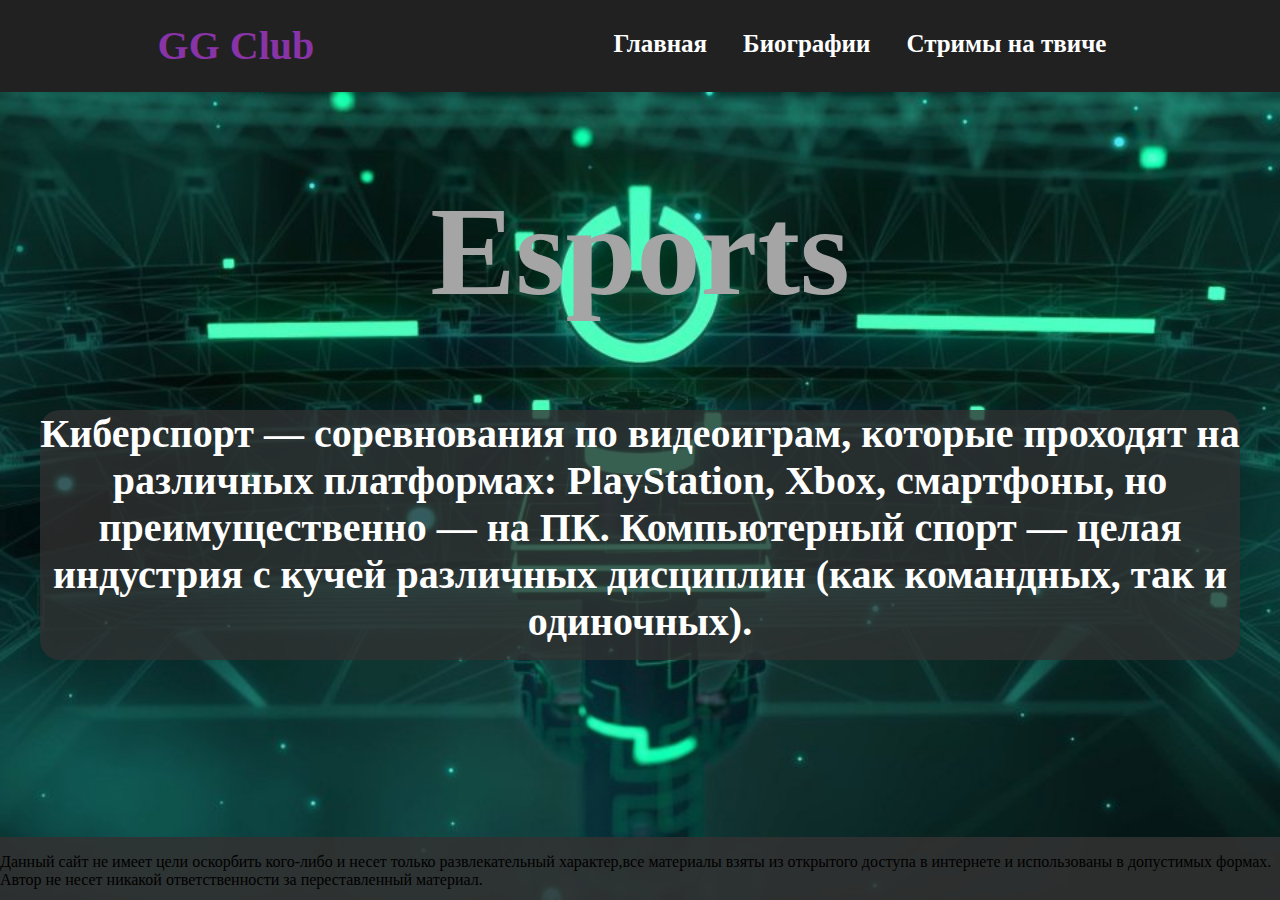
<file: index.html>
<!DOCTYPE html>
<html lang="en">
<head>
    <meta charset="UTF-8">
    <meta http-equiv="X-UA-Compatible" content="IE=edge">
    <meta name="viewport" content="width=device-width, initial-scale=1.0">
    <title>GGClub</title>
    <link rel="stylesheet"href="style.css">
</head>
<body class="site-body">
    <header class="site-header">
        <div class="site-identity">
            <h1><a class="LOGO">GG Club</a></h1>
        </div>
        <nav class="site-navigation">
            <ul class="nav">
                <li><a href="index.html">Главная</a></li>
                <li>
                    <a href="">Биографии</a>
                    <ul>
                        <li><a href="s1mple.html">S1mple</a></li>
                        <li><a href="mONESY.html">m0NESY</a></li>
                        <li><a href="device.html">device</a></li>
                        <li><a href="Electronic.html">Electronic</a></li>
                        <li><a href="Perfecto.html">Perfecto</a></li>
                        <li><a href="Solo.html">Solo</a></li>
                    </ul>
                </li>
                <li><a href="https://www.twitch.tv/">Стримы на твиче</a></li>
            </ul>
        </nav>
    </header>
    <main class="main">
        <article>
            <h1 class="Esports">Esports</h1>
            <h1 class="Text">Киберспорт — соревнования по видеоиграм, которые проходят на различных платформах: PlayStation, Xbox, смартфоны, но преимущественно — на ПК. Компьютерный спорт — целая индустрия с кучей различных дисциплин (как командных, так и одиночных).</h1>
        </article>
    </main>
    <footer class="footer">
        <p>Данный сайт не имеет цели оскорбить кого-либо и несет только развлекательный характер,все материалы взяты из открытого доступа в интернете и использованы в допустимых формах. Автор не несет никакой ответственности за переставленный материал.</p>
    </footer>
</body>
</html>
</file>
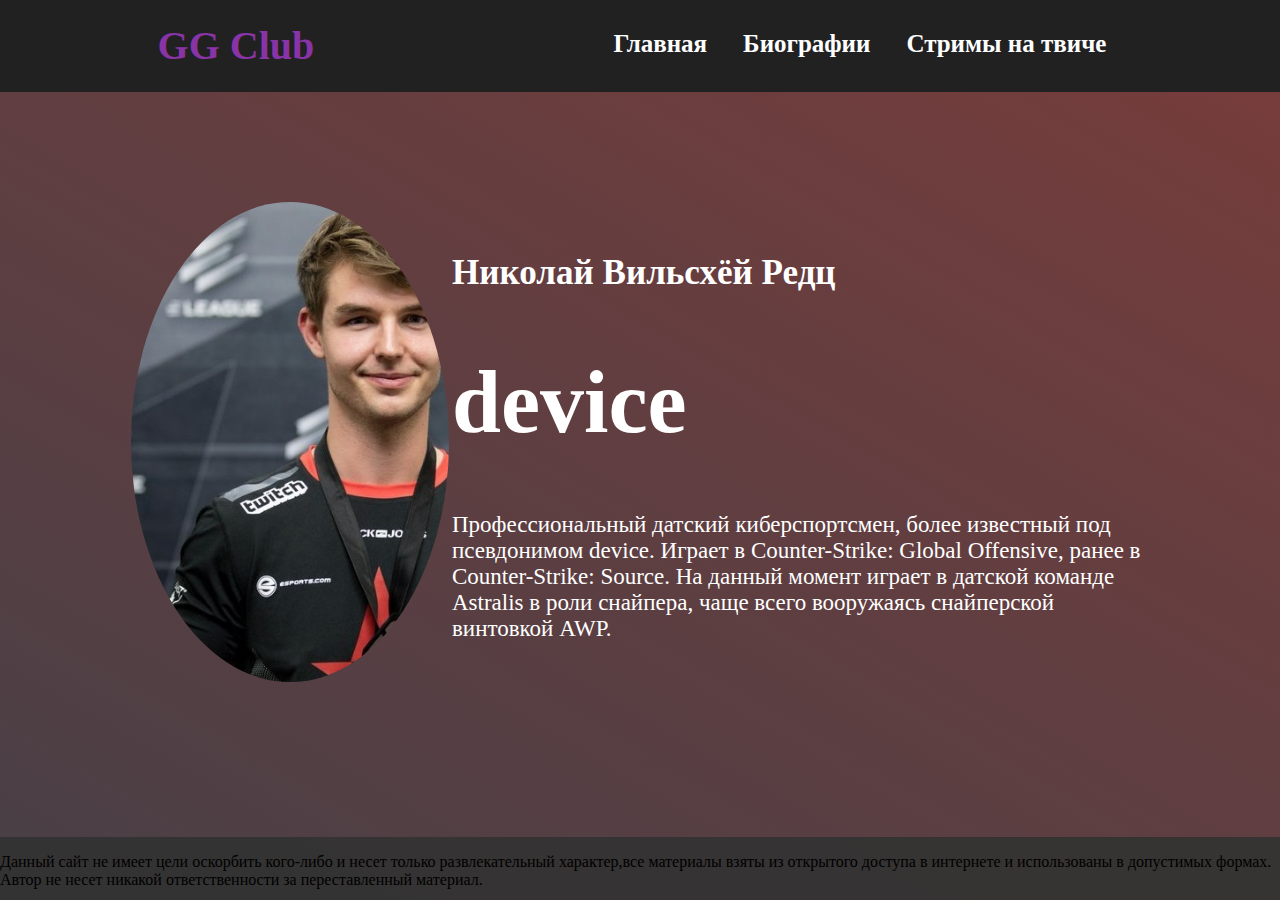
<file: device.html>
<!DOCTYPE html>
<html lang="en">
<head>
    <meta charset="UTF-8">
    <meta http-equiv="X-UA-Compatible" content="IE=edge">
    <meta name="viewport" content="width=device-width, initial-scale=1.0">
    <title>GGClub</title>
    <link rel="stylesheet"href="style1.css">
</head>
<body class="site-body">
    <header class="site-header">
        <div class="site-identity">
            <h1><a class="LOGO">GG Club</a></h1>
        </div>
        <nav class="site-navigation">
            <ul class="nav">
                <li><a href="index.html">Главная</a></li>
                <li>
                    <a href="">Биографии</a>
                    <ul>
                        <li><a href="s1mple.html">S1mple</a></li>
                        <li><a href="mONESY.html">m0NESY</a></li>
                        <li><a href="device.html">device</a></li>
                        <li><a href="Electronic.html">Electronic</a></li>
                        <li><a href="Perfecto.html">Perfecto</a></li>
                        <li><a href="Solo.html">Solo</a></li>
                    </ul>
                </li>
                <li><a href="https://www.twitch.tv/">Стримы на твиче</a></li>
            </ul>
        </nav>
    </header>
    <main class="main">
        <div class="img">
            <img src="Device.jpg" alt="Device">
        </div>
        <div class="text">
            <div class="h3">
                <h3>​Николай Вильсхёй Редц</h3>
            </div>
            <div class="h1">
                <h1>device</h1>
            </div>
            <div class="p">
                <p>Профессиональный датский киберспортсмен, более известный под псевдонимом device. Играет в Counter-Strike: Global Offensive, ранее в Counter-Strike: Source. На данный момент играет в датской команде Astralis в роли снайпера, чаще всего вооружаясь снайперской винтовкой AWP.</p>
            </div>
        </div>
        
    </main>
    <footer class="footer">
        <p>Данный сайт не имеет цели оскорбить кого-либо и несет только развлекательный характер,все материалы взяты из открытого доступа в интернете и использованы в допустимых формах. Автор не несет никакой ответственности за переставленный материал.</p>
    </footer>
</body>
</html>
</file>
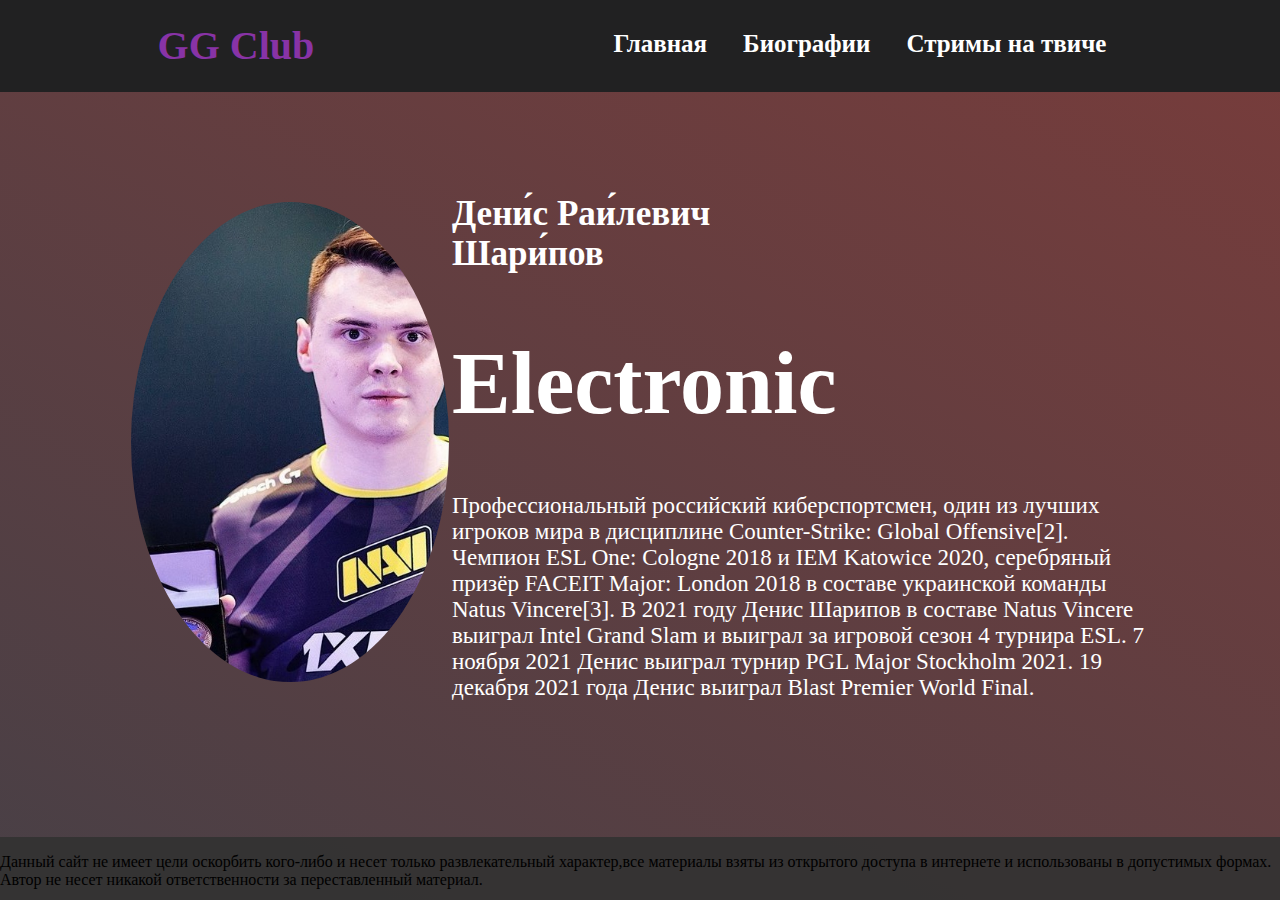
<file: Electronic.html>
<!DOCTYPE html>
<html lang="en">
<head>
    <meta charset="UTF-8">
    <meta http-equiv="X-UA-Compatible" content="IE=edge">
    <meta name="viewport" content="width=device-width, initial-scale=1.0">
    <title>GGClub</title>
    <link rel="stylesheet"href="style1.css">
</head>
<body class="site-body">
    <header class="site-header">
        <div class="site-identity">
            <h1><a class="LOGO">GG Club</a></h1>
        </div>
        <nav class="site-navigation">
            <ul class="nav">
                <li><a href="index.html">Главная</a></li>
                <li>
                    <a href="">Биографии</a>
                    <ul>
                        <li><a href="s1mple.html">S1mple</a></li>
                        <li><a href="mONESY.html">m0NESY</a></li>
                        <li><a href="device.html">device</a></li>
                        <li><a href="Electronic.html">Electronic</a></li>
                        <li><a href="Perfecto.html">Perfecto</a></li>
                        <li><a href="Solo.html">Solo</a></li>
                    </ul>
                </li>
                <li><a href="https://www.twitch.tv/">Стримы на твиче</a></li>
            </ul>
        </nav>
    </header>
    <main class="main">
        <div class="img">
            <img src="Electronic.jpg" alt="Electronic">
        </div>
        <div class="text">
            <div class="h3">
                <h3>Дени́с Раи́левич Шари́пов</h3>
            </div>
            <div class="h1">
                <h1>Electronic</h1>
            </div>
            <div class="p">
                <p>Профессиональный российский киберспортсмен, один из лучших игроков мира в дисциплине Counter-Strike: Global Offensive[2]. Чемпион ESL One: Cologne 2018 и IEM Katowice 2020, серебряный призёр FACEIT Major: London 2018 в составе украинской команды Natus Vincere[3]. В 2021 году Денис Шарипов в составе Natus Vincere выиграл Intel Grand Slam и выиграл за игровой сезон 4 турнира ESL. 7 ноября 2021 Денис выиграл турнир PGL Major Stockholm 2021. 19 декабря 2021 года Денис выиграл Blast Premier World Final.</p>
            </div>
        </div>
        
    </main>
    <footer class="footer">
        <p>Данный сайт не имеет цели оскорбить кого-либо и несет только развлекательный характер,все материалы взяты из открытого доступа в интернете и использованы в допустимых формах. Автор не несет никакой ответственности за переставленный материал.</p>
    </footer>
</body>
</html>
</file>
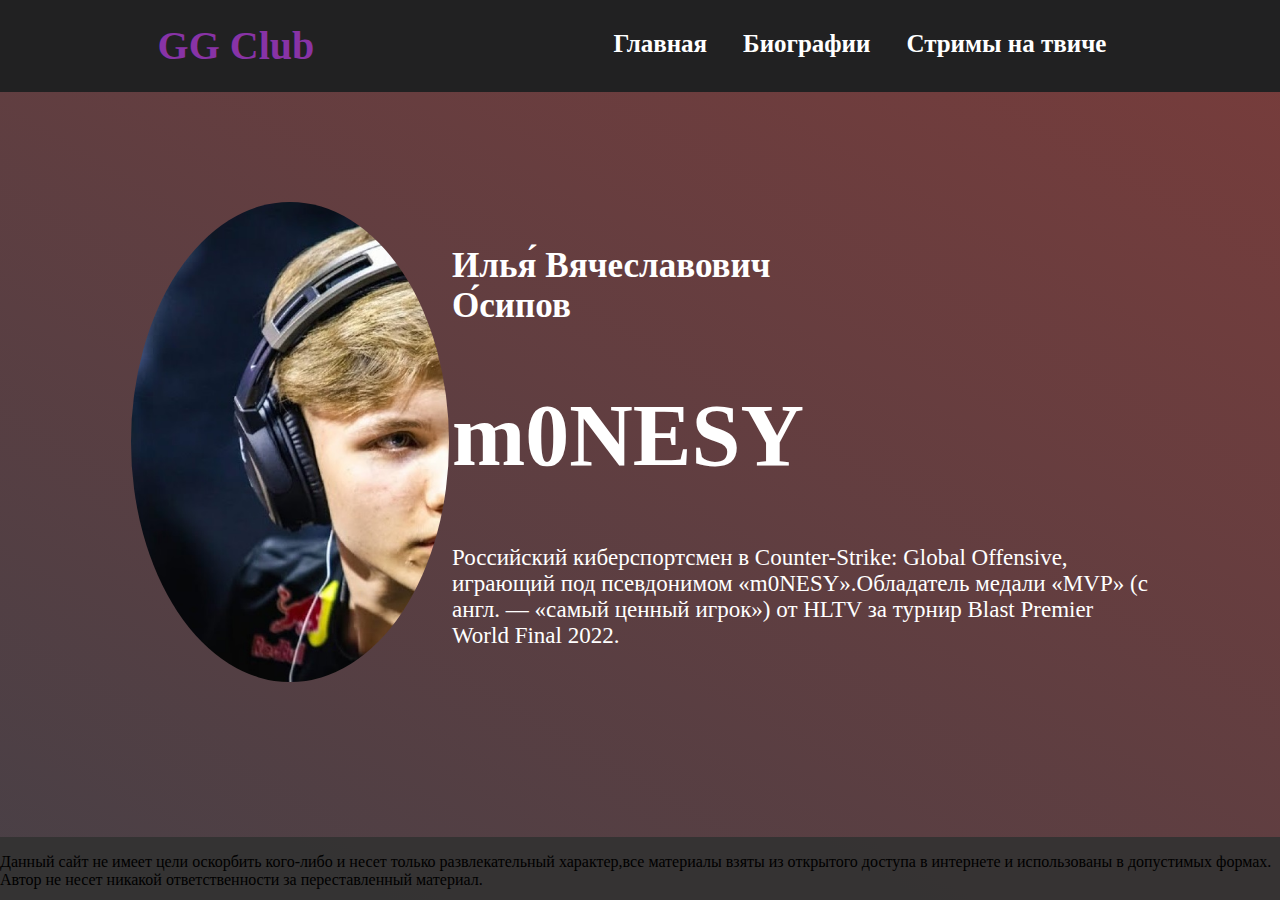
<file: mONESY.html>
<!DOCTYPE html>
<html lang="en">
<head>
    <meta charset="UTF-8">
    <meta http-equiv="X-UA-Compatible" content="IE=edge">
    <meta name="viewport" content="width=device-width, initial-scale=1.0">
    <title>GGClub</title>
    <link rel="stylesheet"href="style1.css">
</head>
<body class="site-body">
    <header class="site-header">
        <div class="site-identity">
            <h1><a class="LOGO">GG Club</a></h1>
        </div>
        <nav class="site-navigation">
            <ul class="nav">
                <li><a href="index.html">Главная</a></li>
                <li>
                    <a href="">Биографии</a>
                    <ul>
                        <li><a href="s1mple.html">S1mple</a></li>
                        <li><a href="mONESY.html">m0NESY</a></li>
                        <li><a href="device.html">device</a></li>
                        <li><a href="Electronic.html">Electronic</a></li>
                        <li><a href="Perfecto.html">Perfecto</a></li>
                        <li><a href="Solo.html">Solo</a></li>
                    </ul>
                </li>
                <li><a href="https://www.twitch.tv/">Стримы на твиче</a></li>
            </ul>
        </nav>
    </header>
    <main class="main">
        <div class="img">
            <img src="mONESY.jpg" alt="m0NESY">
        </div>
        <div class="text">
            <div class="h3">
                <h3>Илья́ Вячеславович О́сипов</h3>
            </div>
            <div class="h1">
                <h1>m0NESY</h1>
            </div>
            <div class="p">
                <p>​Российский киберспортсмен в Counter-Strike: Global Offensive, играющий под псевдонимом «m0NESY».Обладатель медали «MVP» (с англ. — «самый ценный игрок») от HLTV за турнир Blast Premier World Final 2022.</p>
            </div>
        </div>
        
    </main>
    <footer class="footer">
        <p>Данный сайт не имеет цели оскорбить кого-либо и несет только развлекательный характер,все материалы взяты из открытого доступа в интернете и использованы в допустимых формах. Автор не несет никакой ответственности за переставленный материал.</p>
    </footer>
</body>
</html>
</file>
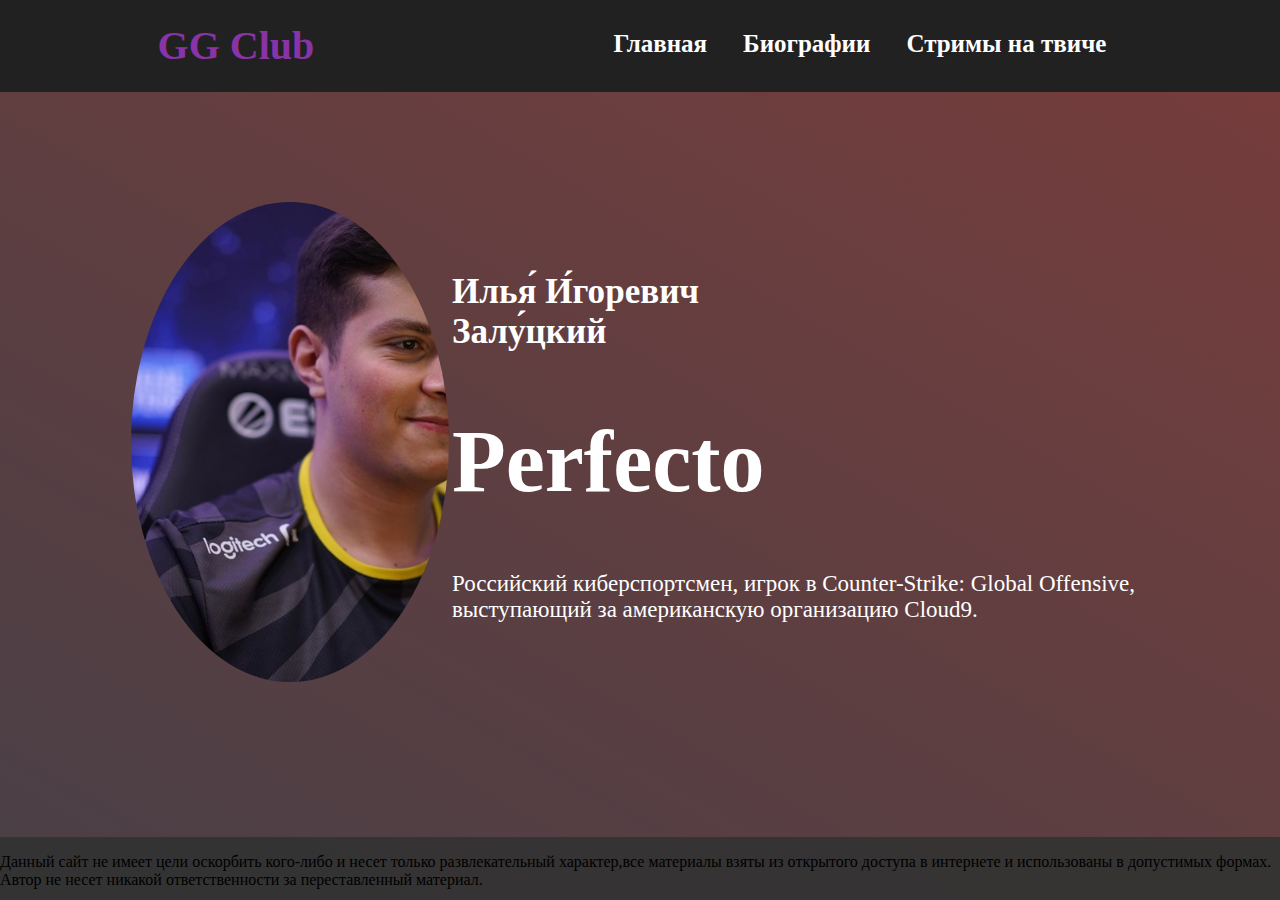
<file: Perfecto.html>
<!DOCTYPE html>
<html lang="en">
<head>
    <meta charset="UTF-8">
    <meta http-equiv="X-UA-Compatible" content="IE=edge">
    <meta name="viewport" content="width=device-width, initial-scale=1.0">
    <title>GGClub</title>
    <link rel="stylesheet"href="style1.css">
</head>
<body class="site-body">
    <header class="site-header">
        <div class="site-identity">
            <h1><a class="LOGO">GG Club</a></h1>
        </div>
        <nav class="site-navigation">
            <ul class="nav">
                <li><a href="index.html">Главная</a></li>
                <li>
                    <a href="">Биографии</a>
                    <ul>
                        <li><a href="s1mple.html">S1mple</a></li>
                        <li><a href="mONESY.html">m0NESY</a></li>
                        <li><a href="device.html">device</a></li>
                        <li><a href="Electronic.html">Electronic</a></li>
                        <li><a href="Perfecto.html">Perfecto</a></li>
                        <li><a href="Solo.html">Solo</a></li>
                    </ul>
                </li>
                <li><a href="https://www.twitch.tv/">Стримы на твиче</a></li>
            </ul>
        </nav>
    </header>
    <main class="main">
        <div class="img">
            <img src="Perfecto.jpg" alt="Perfecto">
        </div>
        <div class="text">
            <div class="h3">
                <h3>​Илья́ И́горевич Залу́цкий</h3>
            </div>
            <div class="h1">
                <h1>Perfecto</h1>
            </div>
            <div class="p">
                <p>Российский киберспортсмен, игрок в Counter-Strike: Global Offensive, выступающий за американскую организацию Cloud9.</p>
            </div>
        </div>
        
    </main>
    <footer class="footer">
        <p>Данный сайт не имеет цели оскорбить кого-либо и несет только развлекательный характер,все материалы взяты из открытого доступа в интернете и использованы в допустимых формах. Автор не несет никакой ответственности за переставленный материал.</p>
    </footer>
</body>
</html>
</file>
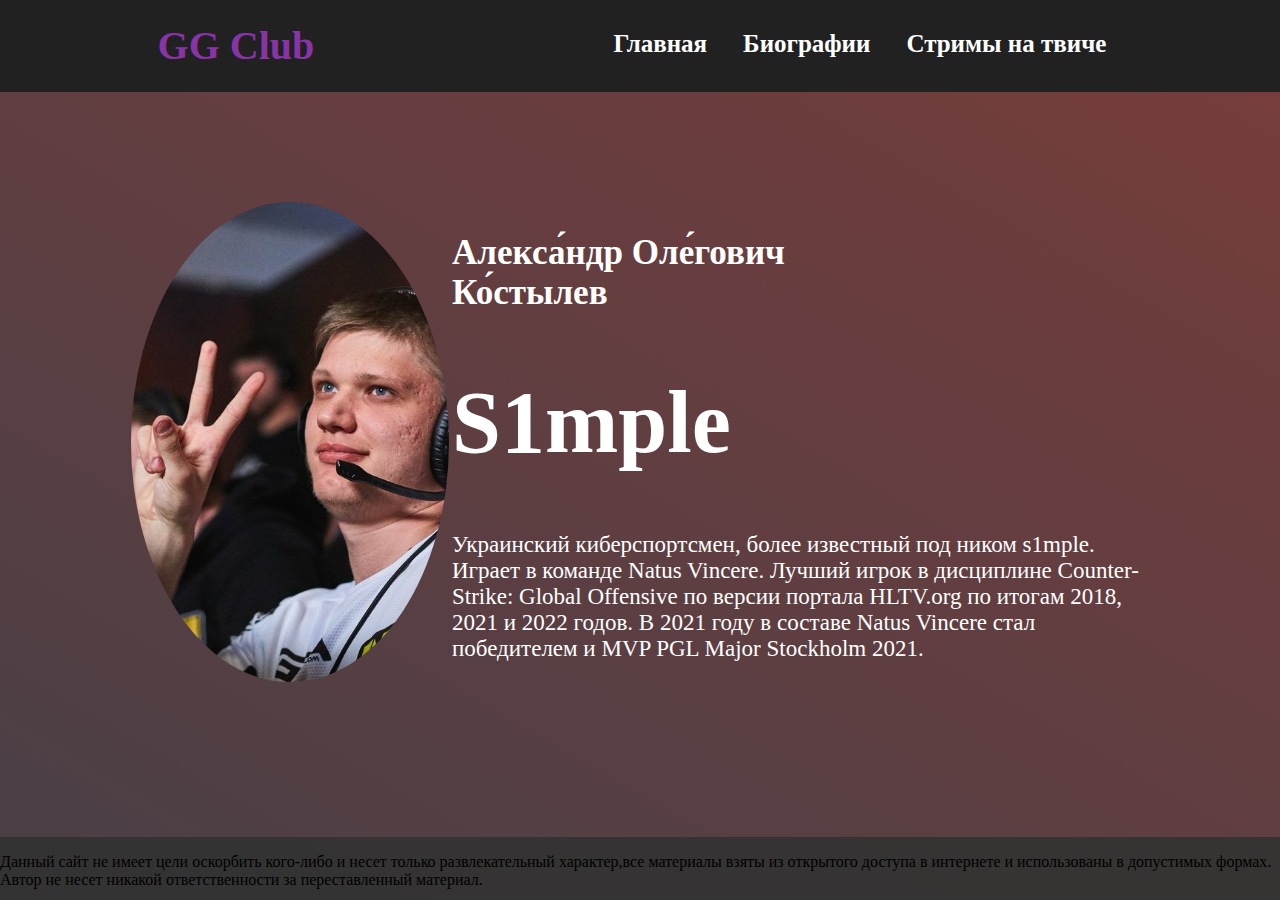
<file: s1mple.html>
<!DOCTYPE html>
<html lang="en">
<head>
    <meta charset="UTF-8">
    <meta http-equiv="X-UA-Compatible" content="IE=edge">
    <meta name="viewport" content="width=device-width, initial-scale=1.0">
    <title>GGClub</title>
    <link rel="stylesheet"href="style1.css">
</head>
<body class="site-body">
    <header class="site-header">
        <div class="site-identity">
            <h1><a class="LOGO">GG Club</a></h1>
        </div>
        <nav class="site-navigation">
            <ul class="nav">
                <li><a href="index.html">Главная</a></li>
                <li>
                    <a href="">Биографии</a>
                    <ul>
                        <li><a href="s1mple.html">S1mple</a></li>
                        <li><a href="mONESY.html">m0NESY</a></li>
                        <li><a href="device.html">device</a></li>
                        <li><a href="Electronic.html">Electronic</a></li>
                        <li><a href="Perfecto.html">Perfecto</a></li>
                        <li><a href="Solo.html">Solo</a></li>
                    </ul>
                </li>
                <li><a href="https://www.twitch.tv/">Стримы на твиче</a></li>
            </ul>
        </nav>
    </header>
    <main class="main">
        <div class="img">
            <img src="s1mple.jpg" alt="S1mple">
        </div>
        <div class="text">
            <div class="h3">
                <h3>​Алекса́ндр Оле́гович Ко́стылев</h3>
            </div>
            <div class="h1">
                <h1>S1mple</h1>
            </div>
            <div class="p">
                <p>​Украинский киберспортсмен, более известный под ником s1mple. Играет в команде Natus Vincere. Лучший игрок в дисциплине Counter-Strike: Global Offensive по версии портала HLTV.org по итогам 2018, 2021 и 2022 годов. В 2021 году в составе Natus Vincere стал победителем и MVP PGL Major Stockholm 2021.</p>
            </div>
            
        </div>
        
    </main>
    <footer class="footer">
        <p>Данный сайт не имеет цели оскорбить кого-либо и несет только развлекательный характер,все материалы взяты из открытого доступа в интернете и использованы в допустимых формах. Автор не несет никакой ответственности за переставленный материал.</p>
    </footer>
</body>
</html>
</file>
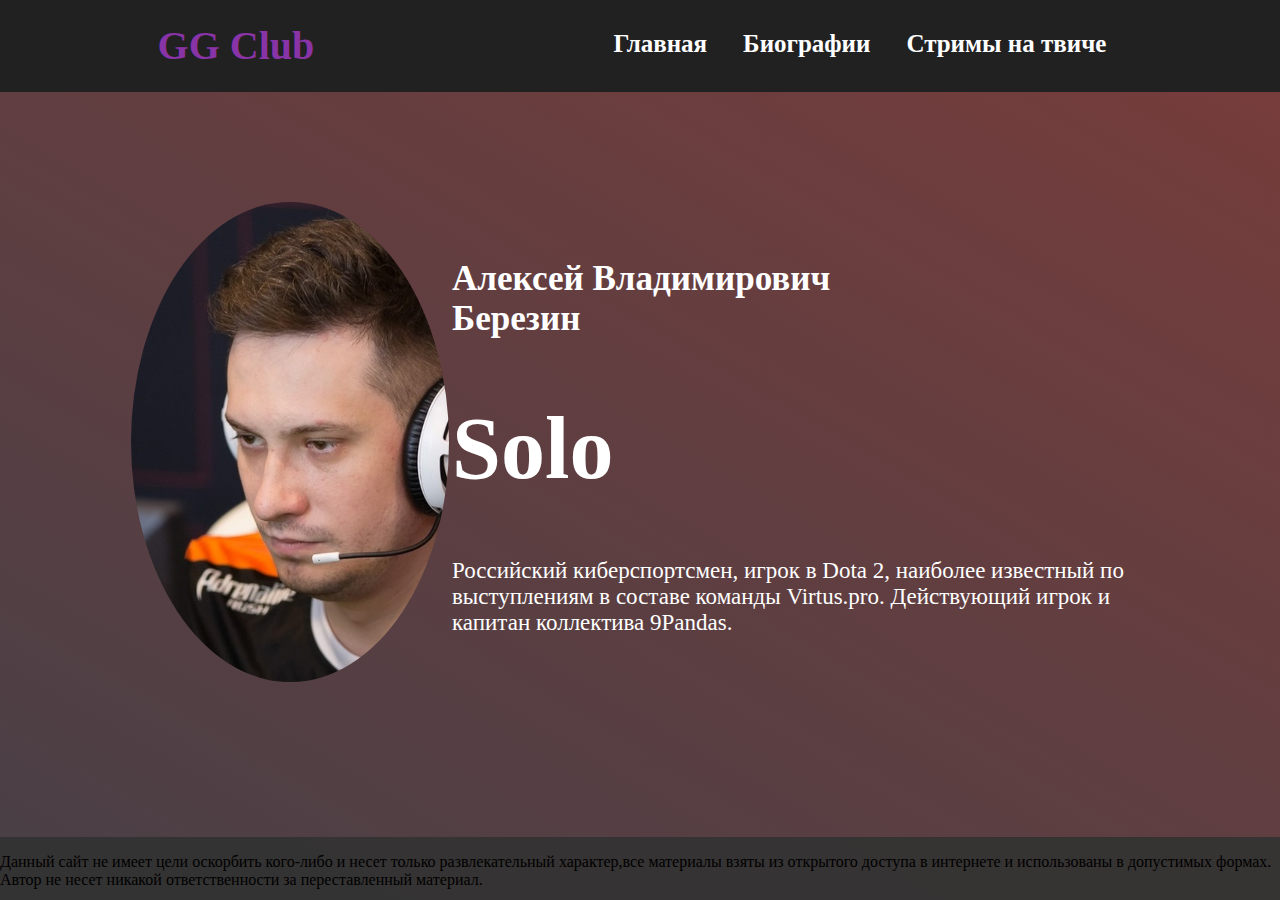
<file: Solo.html>
<!DOCTYPE html>
<html lang="en">
<head>
    <meta charset="UTF-8">
    <meta http-equiv="X-UA-Compatible" content="IE=edge">
    <meta name="viewport" content="width=device-width, initial-scale=1.0">
    <title>GGClub</title>
    <link rel="stylesheet"href="style1.css">
</head>
<body class="site-body">
    <header class="site-header">
        <div class="site-identity">
            <h1><a class="LOGO">GG Club</a></h1>
        </div>
        <nav class="site-navigation">
            <ul class="nav">
                <li><a href="index.html">Главная</a></li>
                <li>
                    <a href="">Биографии</a>
                    <ul>
                        <li><a href="s1mple.html">S1mple</a></li>
                        <li><a href="mONESY.html">m0NESY</a></li>
                        <li><a href="device.html">device</a></li>
                        <li><a href="Electronic.html">Electronic</a></li>
                        <li><a href="Perfecto.html">Perfecto</a></li>
                        <li><a href="Solo.html">Solo</a></li>
                    </ul>
                </li>
                <li><a href="https://www.twitch.tv/">Стримы на твиче</a></li>
            </ul>
        </nav>
    </header>
    <main class="main">
        <div class="img">
            <img src="Solo.jpg" alt="Solo">
        </div>
        <div class="text">
            <div class="h3">
                <h3>Алексей Владимирович Березин</h3>
            </div>
            <div class="h1">
                <h1>Solo</h1>
            </div>
            <div class="p">
                <p>Российский киберспортсмен, игрок в Dota 2, наиболее известный по выступлениям в составе команды Virtus.pro. Действующий игрок и капитан коллектива 9Pandas.</p>
            </div>
        </div>
        
    </main>
    <footer class="footer">
        <p>Данный сайт не имеет цели оскорбить кого-либо и несет только развлекательный характер,все материалы взяты из открытого доступа в интернете и использованы в допустимых формах. Автор не несет никакой ответственности за переставленный материал.</p>
    </footer>
</body>
</html>
</file>
<file: style.css>
.site-body{
    margin: 0;
    padding: 0;
    background-image: url(Fon.jpg);
    background-repeat: no-repeat;
    background-position: center;
    background-attachment: fixed;
    background-size: cover;
    font-family: cursive;
}

a {
    text-decoration: none;
    color: rgb(255, 255, 255);
    font-family: cursive;
    justify-content: center;
    align-items: center;
    font-size: 25px;
    font-weight: 600;
    background-clip: text;
    -webkit-background-clip: text;
}

.LOGO{
    font-size: 40px;
    color: #8833A6;
}

a:hover {
    color: rgb(126, 126, 126);
}

.site-header {
    padding: 0.5em 1em;
    display: flex;
    justify-content: space-around;
    background-color: #212122;
}

.site-identity h1 {
    font-size: 1.5em;
    margin: 0.6em 0;
    display: inline-block;
}

.site-navigation ul,
.site-navigation li {
    margin: 0;
    padding: 0;
}

.nav ul{
    list-style:none;
    left:-9999px;
    opacity:0;
    -webkit-transition: 0.24s linear opacity;
    position:absolute;
}

.nav ul li{
    padding-top: 1px;
    float:none;
}

.nav ul a{
    display:block;
    white-space: nowrap;
}

.nav li:hover ul{
    left:0;
    opacity:1;
}

.nav li:hover ul a{
    text-decoration:none;
    -webkit-transition:-webkit-transform 0.077s linear;
}

.nav li:hover ul li a:hover{
    -moz-transform:scale(1.07);
    -webkit-transform:scale(1.07);
}

.nav > li {
    display:inline-block;
    height:10px;
    position:relative;
}


.nav > li > ul {
    position:absolute;
    top:20px;
    left: 10px;
    display:none;
    background-color: rgb(78, 78, 78);
    border-radius: 7px;
    width: 150px;
    font-size: 12px;
    padding: 10 0 10 10;
}

.nav > li:hover > ul {
    display:block;  
}


.site-navigation li {
    display: inline-block;
    margin: 1.4em 1em 1em 1em;
}

.main {
    display: flex;
    justify-content: center;
    align-items: center;
}

.Esports {
    color: #a5a5a5;
    font-size: 128px;
    text-align:center;
}

.Text {
    color: #ffffff;
    font-size: 40px;
    width: 1200px;
    height: 250px;
    text-align:center;
    background: rgba(49, 49, 49, 0.774);
    border-radius: 20px;
}

.footer {
    background: rgba(49, 49, 49, 0.89);
    position: absolute;
	left: 0;
	bottom: 0;
	width: 100%;
	height: 7%;
}
</file>
<file: style1.css>
*{
    font-family: cursive;
}
.site-body{
    height: 100%;
    margin: 0;
    padding: 0;
    background: linear-gradient(30deg, #1D4350, #A43931);
    background-size: 300% 300%;
    animation: gradient 20s ease infinite;
}

@keyframes gradient {
    0%{
        background-position: 0% 50%;
    }
    50%{
        background-position: 100% 50%;
    }
    100%{
        background-position: 0% 50%;
    }
}

a {
    text-decoration: none;
    color: rgb(255, 255, 255);
    font-family: cursive;
    justify-content: center;
    align-items: center;
    font-size: 25px;
    font-weight: 600;
    background-clip: text;
    -webkit-background-clip: text;
}

.LOGO{
    font-size: 40px;
    color: #8833A6;
}

a:hover {
    color: rgb(126, 126, 126);
}

.site-header {
    padding: 0.5em 1em;
    display: flex;
    justify-content: space-around;
    background-color: #212122;
}

.site-identity h1 {
    font-size: 1.5em;
    margin: 0.6em 0;
    display: inline-block;
}

.site-navigation ul,
.site-navigation li {
    margin: 0;
    padding: 0;
}

.nav ul{
    list-style:none;
    left:-9999px;
    opacity:0;
    -webkit-transition: 0.24s linear opacity;
    position:absolute;
}

.nav ul li{
    padding-top: 1px;
    float:none;
}

.nav ul a{
    display:block;
    white-space: nowrap;
}

.nav li:hover ul{
    left:0;
    opacity:1;
}

.nav li:hover ul a{
    text-decoration:none;
    -webkit-transition:-webkit-transform 0.077s linear;
}

.nav li:hover ul li a:hover{
    -moz-transform:scale(1.07);
    -webkit-transform:scale(1.07);
}

.nav > li {
    display:inline-block;
    height:10px;
    position:relative;
}


.nav > li > ul {
    position:absolute;
    top:20px;
    left: 10px;
    display:none;
    background-color: rgb(78, 78, 78);
    border-radius: 7px;
    width: 150px;
    font-size: 12px;
    padding: 10 0 10 10;
}

.nav > li:hover > ul {
    display:block;  
}


.site-navigation li {
    display: inline-block;
    margin: 1.4em 1em 1em 1em;
}




.main {
    display: flex;
    justify-content: center;
    align-items: center;
    height: 700px;
    padding: 0 10%;
}

.img {
    width: 31%;
    height: 480px;
    margin: 0 auto;
    overflow: hidden;
    border-radius: 50%;
}
  
.img img {
    width: auto;
    height: 100%;
    margin: 0 auto;
}

.h3 {
    color: #ffffff;
    font-size: 30px;
    text-align: left;
    width: 400px;
}

.p {
    color: #ffffff;
    font-size: 23px;
    text-align: left;
    width: 700px;
}

.h1 {
    color: #ffffff;
    font-size: 44px;
    text-align: left;
    width: 600px;
}

.Text {
    color: #ffffff;
    font-size: 40px;
    width: 1200px;
    height: 250px;
    text-align:center;
    background: rgba(49, 49, 49, 0.774);
    border-radius: 20px;
}

.footer {
    background: rgba(49, 49, 49, 0.89);
    position: absolute;
	left: 0;
	bottom: 0;
	width: 100%;
	height: 7%;
}
</file>
